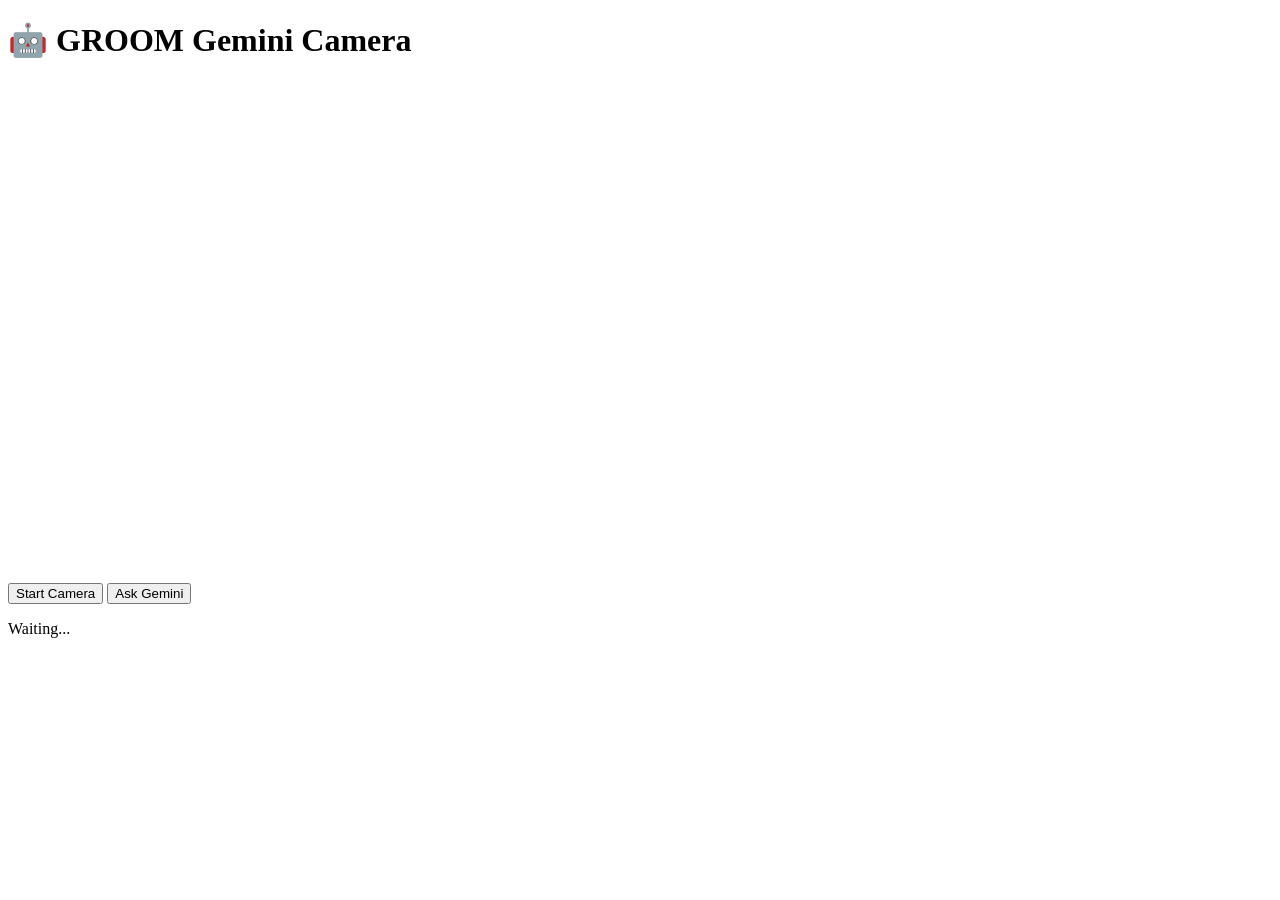
<file: templates/gemini_call.html>
<!DOCTYPE html>
<html>
<head>
<title>GROOM Gemini Call</title>
</head>

<body>

<h1>🤖 GROOM Gemini Camera</h1>

<video id="video"
width="640"
height="480"
autoplay
playsinline>
</video>

<br><br>

<button id="startBtn">
Start Camera
</button>

<button id="askBtn">
Ask Gemini
</button>

<p id="status">
Waiting...
</p>

<p id="answer">
</p>


<script src="/static/gemini_call.js"></script>

</body>
</html>
</file>
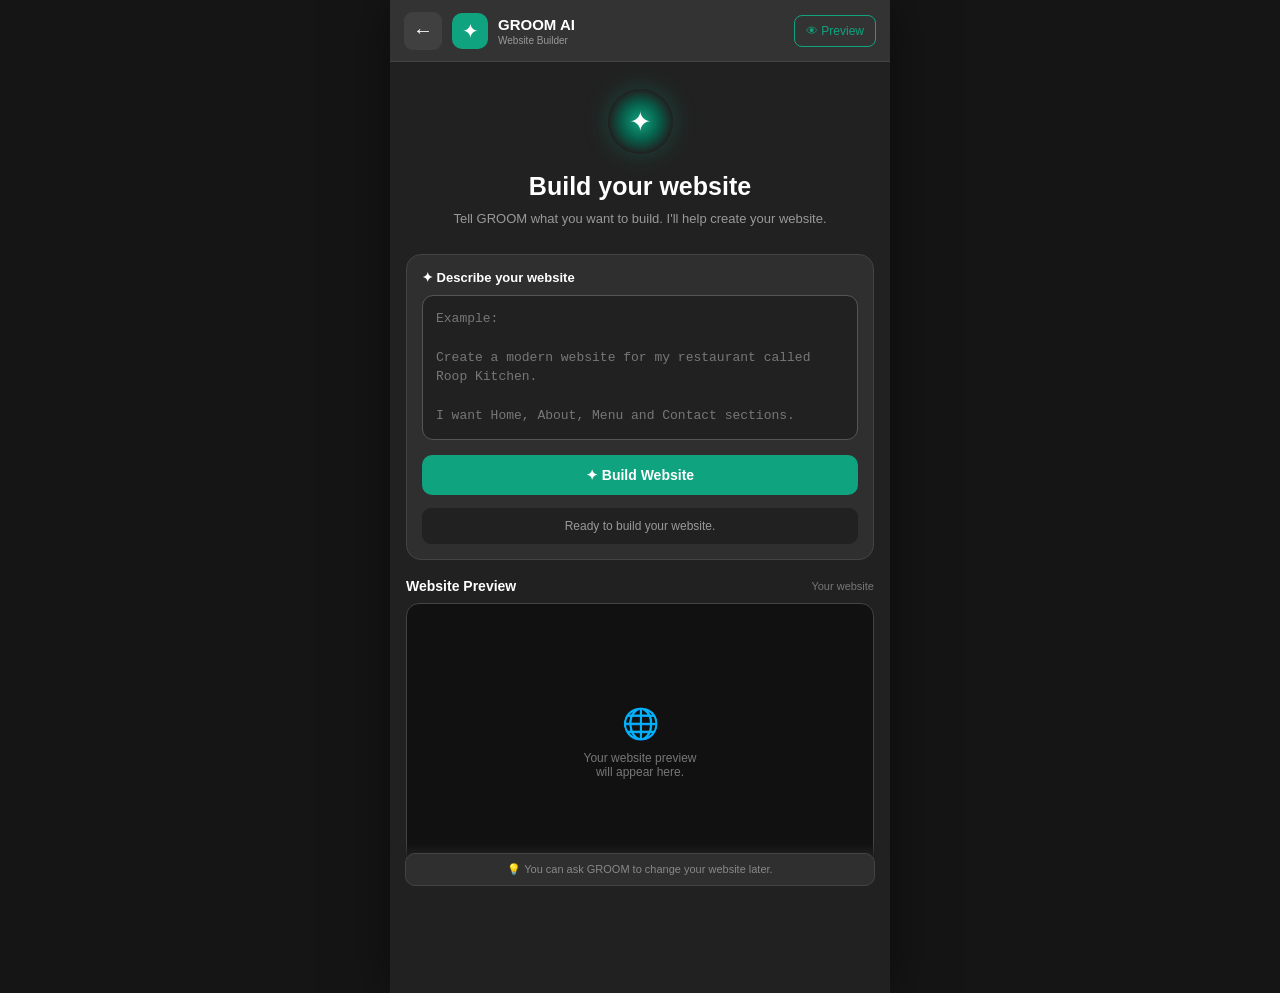
<file: templates/website_builder.html>
<!DOCTYPE html>
<html lang="en">
<head>
    <meta charset="UTF-8">
    <meta name="viewport" content="width=device-width, initial-scale=1.0">

    <title>GROOM AI Website Builder</title>

    <style>
        * {
            box-sizing: border-box;
        }

        html,
        body {
            margin: 0;
            padding: 0;
            width: 100%;
            min-height: 100%;
            font-family: Arial, Helvetica, sans-serif;
            background: #212121;
            color: white;
        }

        body {
            display: flex;
            justify-content: center;
        }

        /* MOBILE APP */
        .app {
            width: 100%;
            max-width: 500px;
            min-height: 100vh;
            background: #212121;
            position: relative;
            overflow: hidden;
        }

        /* HEADER */
        .header {
            height: 62px;
            background: #333333;
            border-bottom: 1px solid #444;
            display: flex;
            align-items: center;
            justify-content: space-between;
            padding: 0 14px;
            position: sticky;
            top: 0;
            z-index: 20;
        }

        .header-left {
            display: flex;
            align-items: center;
            gap: 10px;
        }

        .back-btn {
            width: 38px;
            height: 38px;
            border: none;
            border-radius: 9px;
            background: #404040;
            color: white;
            font-size: 20px;
            cursor: pointer;
        }

        .logo {
            width: 36px;
            height: 36px;
            border-radius: 10px;
            background: #10A37F;
            display: flex;
            align-items: center;
            justify-content: center;
            font-size: 20px;
        }

        .brand h2 {
            margin: 0;
            font-size: 15px;
        }

        .brand span {
            display: block;
            margin-top: 2px;
            color: #999;
            font-size: 10px;
        }

        /* PREVIEW BUTTON */
        .preview-btn {
            border: 1px solid #10A37F;
            background: transparent;
            color: #10A37F;
            border-radius: 8px;
            padding: 8px 11px;
            font-size: 12px;
            cursor: pointer;
        }

        .preview-btn:hover {
            background: #10A37F;
            color: white;
        }

        /* CONTENT */
        .content {
            padding: 22px 16px 110px;
        }

        .title {
            margin-top: 5px;
            text-align: center;
        }

        .title h1 {
            margin: 0;
            font-size: 25px;
        }

        .title p {
            margin: 8px 0 25px;
            color: #999;
            font-size: 13px;
            line-height: 1.5;
        }

        /* AI CORE */
        .ai-core {
            width: 65px;
            height: 65px;
            margin: 0 auto 18px;
            border-radius: 50%;
            background:
                radial-gradient(
                    circle,
                    #10A37F 0%,
                    #075f4b 40%,
                    #212121 70%
                );
            box-shadow:
                0 0 25px rgba(16, 163, 127, 0.3);
            display: flex;
            align-items: center;
            justify-content: center;
            font-size: 27px;
        }

        /* BUILDER CARD */
        .builder-card {
            background: #2F2F2F;
            border: 1px solid #444;
            border-radius: 15px;
            padding: 15px;
        }

        .builder-label {
            font-size: 13px;
            font-weight: bold;
            margin-bottom: 10px;
        }

        textarea {
            width: 100%;
            min-height: 145px;
            resize: none;
            border: 1px solid #555;
            border-radius: 11px;
            outline: none;
            background: #212121;
            color: white;
            padding: 13px;
            font-size: 13px;
            line-height: 1.5;
        }

        textarea::placeholder {
            color: #777;
        }

        textarea:focus {
            border-color: #10A37F;
        }

        .build-btn {
            width: 100%;
            margin-top: 11px;
            padding: 12px;
            border: none;
            border-radius: 10px;
            background: #10A37F;
            color: white;
            font-size: 14px;
            font-weight: bold;
            cursor: pointer;
        }

        .build-btn:hover {
            filter: brightness(1.08);
        }

        /* STATUS */
        .status {
            margin-top: 13px;
            padding: 11px;
            border-radius: 9px;
            background: #212121;
            color: #999;
            font-size: 12px;
            text-align: center;
        }

        /* PREVIEW SECTION */
        .preview-section {
            margin-top: 18px;
        }

        .section-title {
            display: flex;
            justify-content: space-between;
            align-items: center;
            margin-bottom: 9px;
        }

        .section-title strong {
            font-size: 14px;
        }

        .section-title span {
            color: #777;
            font-size: 11px;
        }

        .preview-box {
            height: 280px;
            background: #111;
            border: 1px solid #444;
            border-radius: 13px;
            overflow: hidden;
            position: relative;
        }

        .preview-placeholder {
            width: 100%;
            height: 100%;
            display: flex;
            flex-direction: column;
            align-items: center;
            justify-content: center;
            color: #777;
            text-align: center;
            padding: 20px;
        }

        .preview-placeholder div {
            font-size: 30px;
            margin-bottom: 10px;
        }

        .preview-placeholder p {
            margin: 0;
            font-size: 12px;
        }

        /* BOTTOM */
        .bottom-bar {
            position: fixed;
            bottom: 0;
            left: 50%;
            transform: translateX(-50%);
            width: 100%;
            max-width: 500px;
            padding: 10px 15px 14px;
            background: linear-gradient(
                to top,
                #212121 75%,
                rgba(33, 33, 33, 0)
            );
            z-index: 30;
        }

        .tip {
            background: #2F2F2F;
            border: 1px solid #444;
            border-radius: 10px;
            padding: 9px;
            text-align: center;
            color: #888;
            font-size: 11px;
        }

        /* PREVIEW MODE */
        .preview-mode {
            position: fixed;
            inset: 0;
            z-index: 100;
            background: white;
            display: none;
        }

        .preview-mode.active {
            display: block;
        }

        .preview-topbar {
            height: 48px;
            background: #333333;
            display: flex;
            align-items: center;
            justify-content: space-between;
            padding: 0 12px;
            color: white;
        }

        .preview-topbar strong {
            font-size: 13px;
        }

        .close-preview {
            border: none;
            background: #404040;
            color: white;
            border-radius: 7px;
            padding: 7px 10px;
            cursor: pointer;
        }

        #websitePreview {
            width: 100%;
            height: calc(100vh - 48px);
            border: none;
            background: white;
        }

        @media (min-width: 501px) {
            body {
                background: #151515;
            }

            .app {
                box-shadow: 0 0 50px rgba(0, 0, 0, 0.5);
            }
        }
    </style>
</head>

<body>

<div class="app">

    <!-- HEADER -->
    <header class="header">

        <div class="header-left">

            <button
                class="back-btn"
                onclick="goBack()"
                title="Back"
            >
                ←
            </button>

            <div class="logo">
                ✦
            </div>

            <div class="brand">
                <h2>GROOM AI</h2>
                <span>Website Builder</span>
            </div>

        </div>

        <button
            class="preview-btn"
            onclick="previewWebsite()"
        >
            👁 Preview
        </button>

    </header>


    <!-- MAIN CONTENT -->
    <main class="content">

        <div class="title">

            <div class="ai-core">
                ✦
            </div>

            <h1>Build your website</h1>

            <p>
                Tell GROOM what you want to build.
                I'll help create your website.
            </p>

        </div>


        <!-- BUILDER -->
        <div class="builder-card">

            <div class="builder-label">
                ✦ Describe your website
            </div>

            <textarea
                id="websitePrompt"
                placeholder="Example:

Create a modern website for my restaurant called Roop Kitchen.

I want Home, About, Menu and Contact sections."
            ></textarea>

            <button
                class="build-btn"
                onclick="buildWebsite()"
            >
                ✦ Build Website
            </button>

            <div
                class="status"
                id="status"
            >
                Ready to build your website.
            </div>

        </div>


        <!-- PREVIEW -->
        <section class="preview-section">

            <div class="section-title">

                <strong>
                    Website Preview
                </strong>

                <span>
                    Your website
                </span>

            </div>


            <div
                class="preview-box"
                id="previewBox"
            >

                <div class="preview-placeholder">

                    <div>🌐</div>

                    <p>
                        Your website preview<br>
                        will appear here.
                    </p>

                </div>

            </div>

        </section>

    </main>


    <!-- BOTTOM -->
    <div class="bottom-bar">

        <div class="tip">
            💡 You can ask GROOM to change your website later.
        </div>

    </div>

</div>


<!-- FULL PREVIEW -->
<div
    class="preview-mode"
    id="previewMode"
>

    <div class="preview-topbar">

        <strong>
            🌐 Website Preview
        </strong>

        <button
            class="close-preview"
            onclick="closePreview()"
        >
            ✕ Close
        </button>

    </div>

    <iframe
        id="websitePreview"
        title="Website Preview"
    ></iframe>

</div>


<script>

let currentProjectId = null;
let generatedWebsite = null;


function goBack() {
    window.location.href = "/";
}


/* CREATE NEW WEBSITE PROJECT */

async function createWebsiteProject(name) {

    try {

        const response = await fetch("/website/create", {
            method: "POST",

            headers: {
                "Content-Type": "application/json"
            },

            body: JSON.stringify({
                name: name
            })
        });

        const data = await response.json();

        if (!data.success) {
            throw new Error(
                data.error || "Could not create project."
            );
        }

        currentProjectId = data.project.id;

        return data.project;

    } catch (error) {

        console.error(
            "Project creation error:",
            error
        );

        throw error;
    }
}


/* BUILD WEBSITE */

async function buildWebsite() {

    const prompt =
        document.getElementById("websitePrompt").value.trim();

    const status =
        document.getElementById("status");

    if (!prompt) {

        status.textContent =
            "Please describe the website you want.";

        return;
    }

    status.textContent =
        "📁 Creating website project...";

    try {

        /*
            * CREATE A NEW PROJECT
            */

        const projectName =
            getWebsiteName(prompt);

        const project =
            await createWebsiteProject(projectName);

        currentProjectId =
            project.id;


        /*
            * NOW SEND REQUEST TO AI
            */

        status.textContent =
            "🤖 GROOM is building your website...";

        const response =
            await fetch("/website/build", {

                method: "POST",

                headers: {
                    "Content-Type": "application/json"
                },

                body: JSON.stringify({
                    prompt: prompt,
                    project_id: currentProjectId
                })

            });


        const data =
            await response.json();


        if (!data.success) {

            status.textContent =
                "❌ " +
                (
                    data.error ||
                    "Website generation failed."
                );

            return;
        }


        /*
            * STORE GENERATED WEBSITE
            */

        generatedWebsite = {

            html: data.html || "",

            css: data.css || "",

            js: data.js || ""

        };


        /*
            * SAVE WEBSITE INTO PROJECT
            */

        status.textContent =
            "💾 Saving your website...";


        const saveResponse =
            await fetch(
                "/website/" +
                currentProjectId +
                "/save",
                {

                    method: "POST",

                    headers: {
                        "Content-Type":
                            "application/json"
                    },

                    body: JSON.stringify({

                        name: projectName,

                        html:
                            generatedWebsite.html,

                        css:
                            generatedWebsite.css,

                        js:
                            generatedWebsite.js

                    })

                }
            );


        const saveData =
            await saveResponse.json();


        if (!saveData.success) {

            status.textContent =
                "⚠️ Website created but could not save.";

            return;
        }


        status.textContent =
            "✅ Website created successfully!";


        /*
            * SHOW PREVIEW
            */

        previewWebsite();


    } catch (error) {

        console.error(error);

        status.textContent =
            "❌ " +
            (
                error.message ||
                "Could not connect to GROOM."
            );

    }

}


/* GET A SIMPLE PROJECT NAME */

function getWebsiteName(prompt) {

    const text =
        prompt.trim();

    /*
        * Look for:
        * called XYZ
        */

    const match =
        text.match(
            /(?:called|named)\s+["']?([^."'\n]+)["']?/i
        );

    if (match && match[1]) {

        return match[1].trim();
    }


    return "New Website";
}


/* PREVIEW WEBSITE */

function previewWebsite() {

    if (!generatedWebsite) {

        alert(
            "Build your website first."
        );

        return;
    }


    const website =
        generatedWebsite;


    const iframe =
        document.getElementById(
            "websitePreview"
        );


    const fullWebsite = `
<!DOCTYPE html>

<html>

<head>

<meta charset="UTF-8">

<meta name="viewport"
content="width=device-width, initial-scale=1.0">

<style>

${website.css}

</style>

</head>

<body>

${website.html}

<script>

${website.js}

<\/script>

</body>

</html>
`;


    iframe.srcdoc =
        fullWebsite;


    document
        .getElementById("previewMode")
        .classList
        .add("active");

}


/* CLOSE PREVIEW */

function closePreview() {

    document
        .getElementById("previewMode")
        .classList
        .remove("active");

}

</script>

</body>
</html>
</file>
